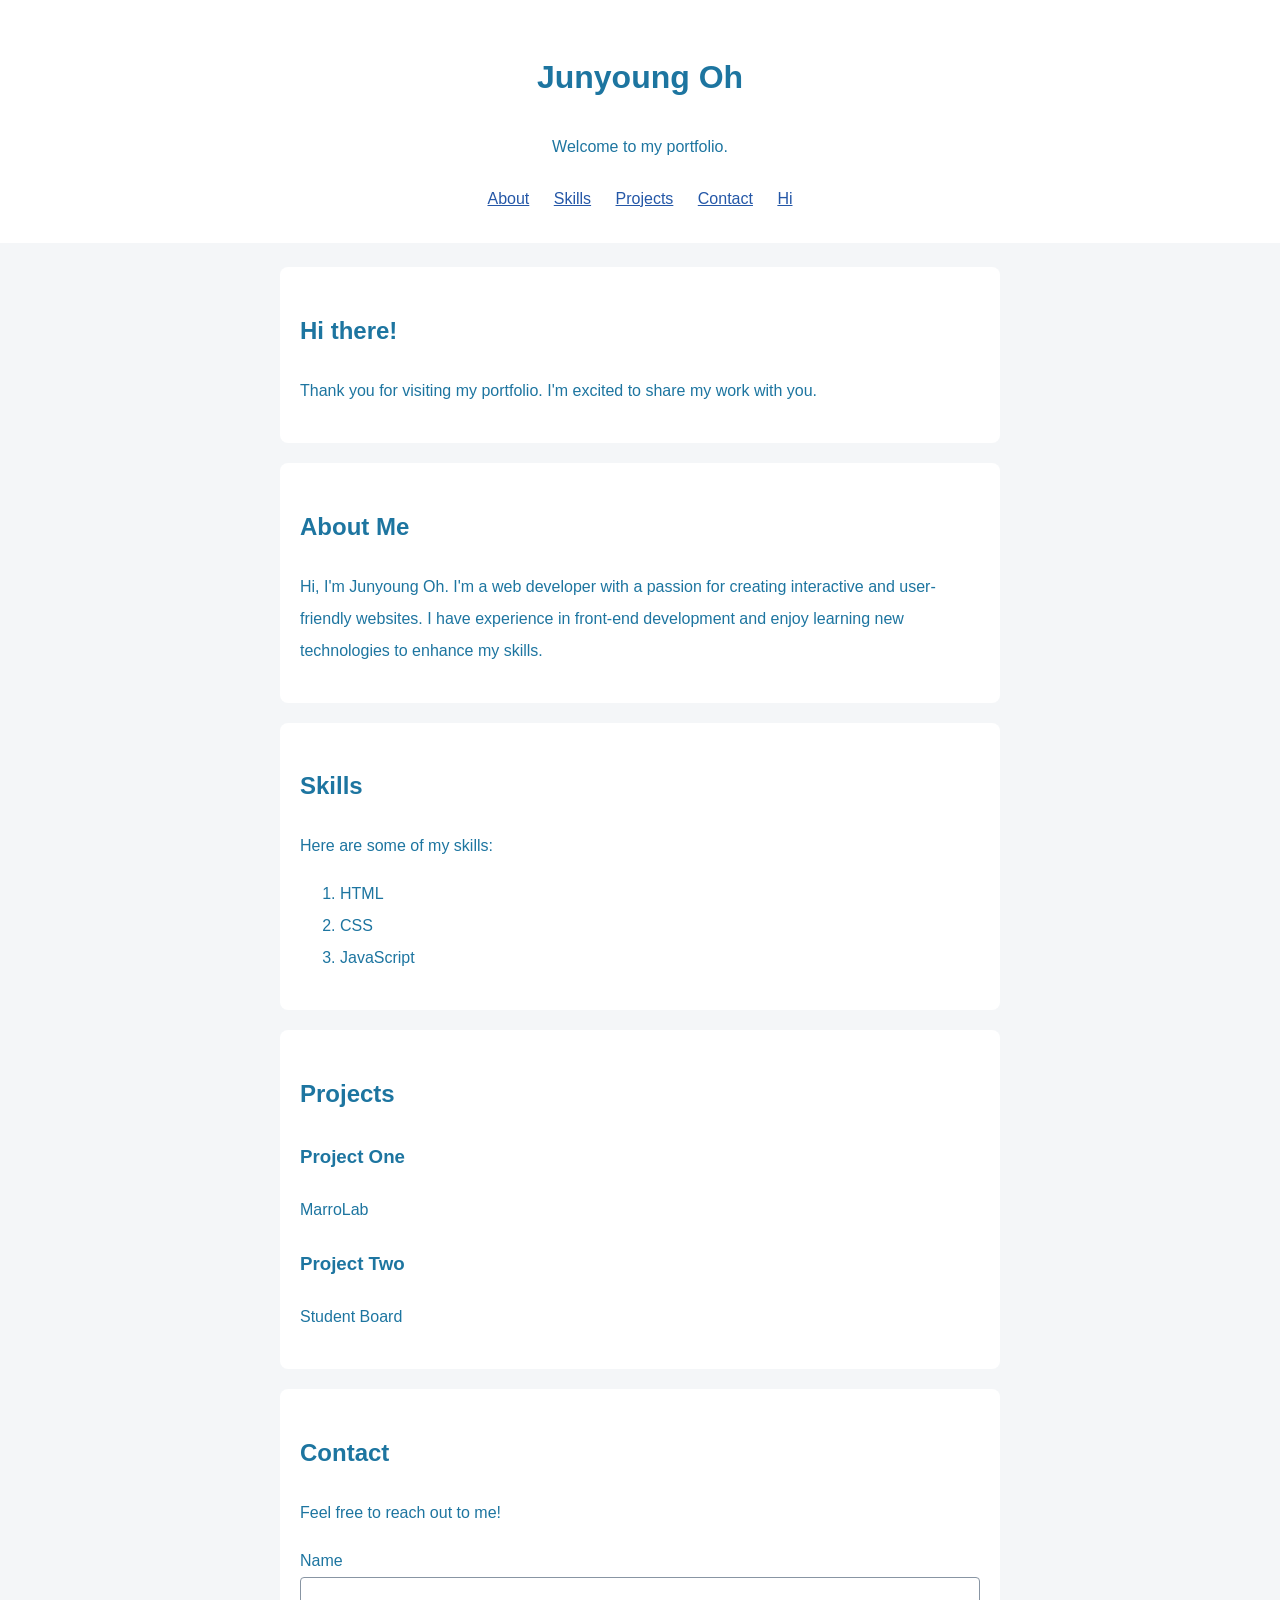
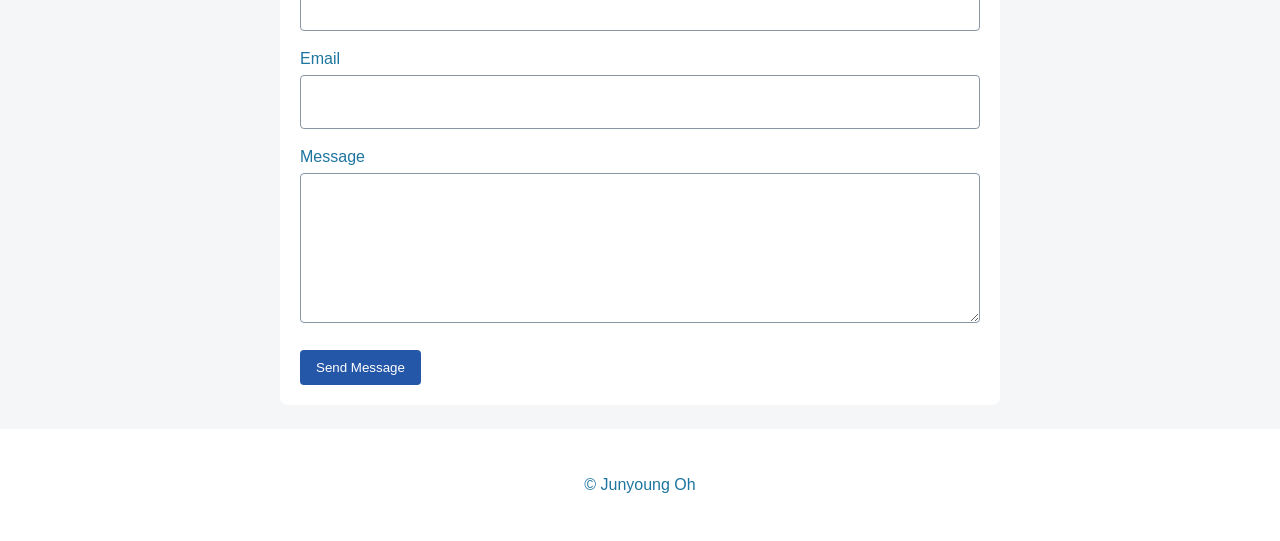
<file: index.html>
<!DOCTYPE html>
<html lang="en">
<head>
    <meta charset="UTF-8">
    <meta name="viewport" content="width=device-width, initial-scale=1.0">
    <title>Junyoung Oh | Portfolio</title>
    <link rel="stylesheet" href="style.css">
</head>
<body>
    <header>
        <h1>Junyoung Oh</h1>
        <p>Welcome to my portfolio.</p>
        <nav aria-label="Main navigation">
            <a href="#about">About</a>
            <a href="#skills">Skills</a>
            <a href="#projects">Projects</a>
            <a href="#contact">Contact</a>
            <a href="#hi">Hi</a>
        </nav>
    </header>
    <main>
        <section id="hi">
            <h2>Hi there!</h2>
            <p>Thank you for visiting my portfolio. I'm excited to share my work with you.</p>
        </section>
        <section id="about">
            <h2>About Me</h2>
            <p>Hi, I'm Junyoung Oh. I'm a web developer with a passion for creating interactive and user-friendly websites. I have experience in front-end development and enjoy learning new technologies to enhance my skills.
            </p>
        </section>
        <section id="skills">
            <h2>Skills</h2>
            <p>Here are some of my skills:</p>
            <ol>
                <li>HTML</li>
                <li>CSS</li>
                <li>JavaScript</li>
            </ol>
        </section>
        <section id="projects">
            <h2>Projects</h2>
            <article>
                <h3>Project One</h3>
                <p>MarroLab</p>
            </article>
            <article>
                <h3>Project Two</h3>
                <p>Student Board</p>
            </article>
        </section>
        <section id="contact">
            <h2>Contact</h2>
            <p>Feel free to reach out to me!</p>
            <form>
                <label for="name">Name</label>
                <input id="name" name="name" type="text">
                <label for="email">Email</label>
                <input id="email" name="email" type="email">
                <label for="message">Message</label>
                <textarea id="message" name="message" rows="4"></textarea>
                <button type="button">Send Message
                </button>
            </form>
        </section>
    </main>
    <footer>
        <p>&copy; Junyoung Oh</p>
    </footer>
</body>
</html>
</file>
<file: style.css>
body {
    margin: 0;
    font-family: Arial, sans-serif;
    line-height: 2;
    color: #1d75a0;
    background-color: #f4f6f8;
}
header, footer {
    padding: 24px;
    text-align: center;
    background-color: #ffffff;
}
nav a {
    display: inline-block;
    margin: 4px 10px;
    color: #2457a7;
}
main {
    max-width: 720px;
    margin: 24px auto;
    padding: 0 16px;
}
section {
    margin-bottom: 20px;
    padding: 20px;
    background-color: #ffffff;
    border-radius: 8px;
}
label {
    display: block;
    margin-top: 12px;
}
input, textarea {
    box-sizing: border-box;
    width: 100%;
    padding: 10px;
    border: 1px solid #8895a3;
    border-radius: 4px;
    font: inherit;
}
button {
    margin-top: 16px;
    padding: 10px 16px;
    background-color: #2457a7;
    color: #ffffff;
    border: none;
    border-radius: 4px;
}
</file>
